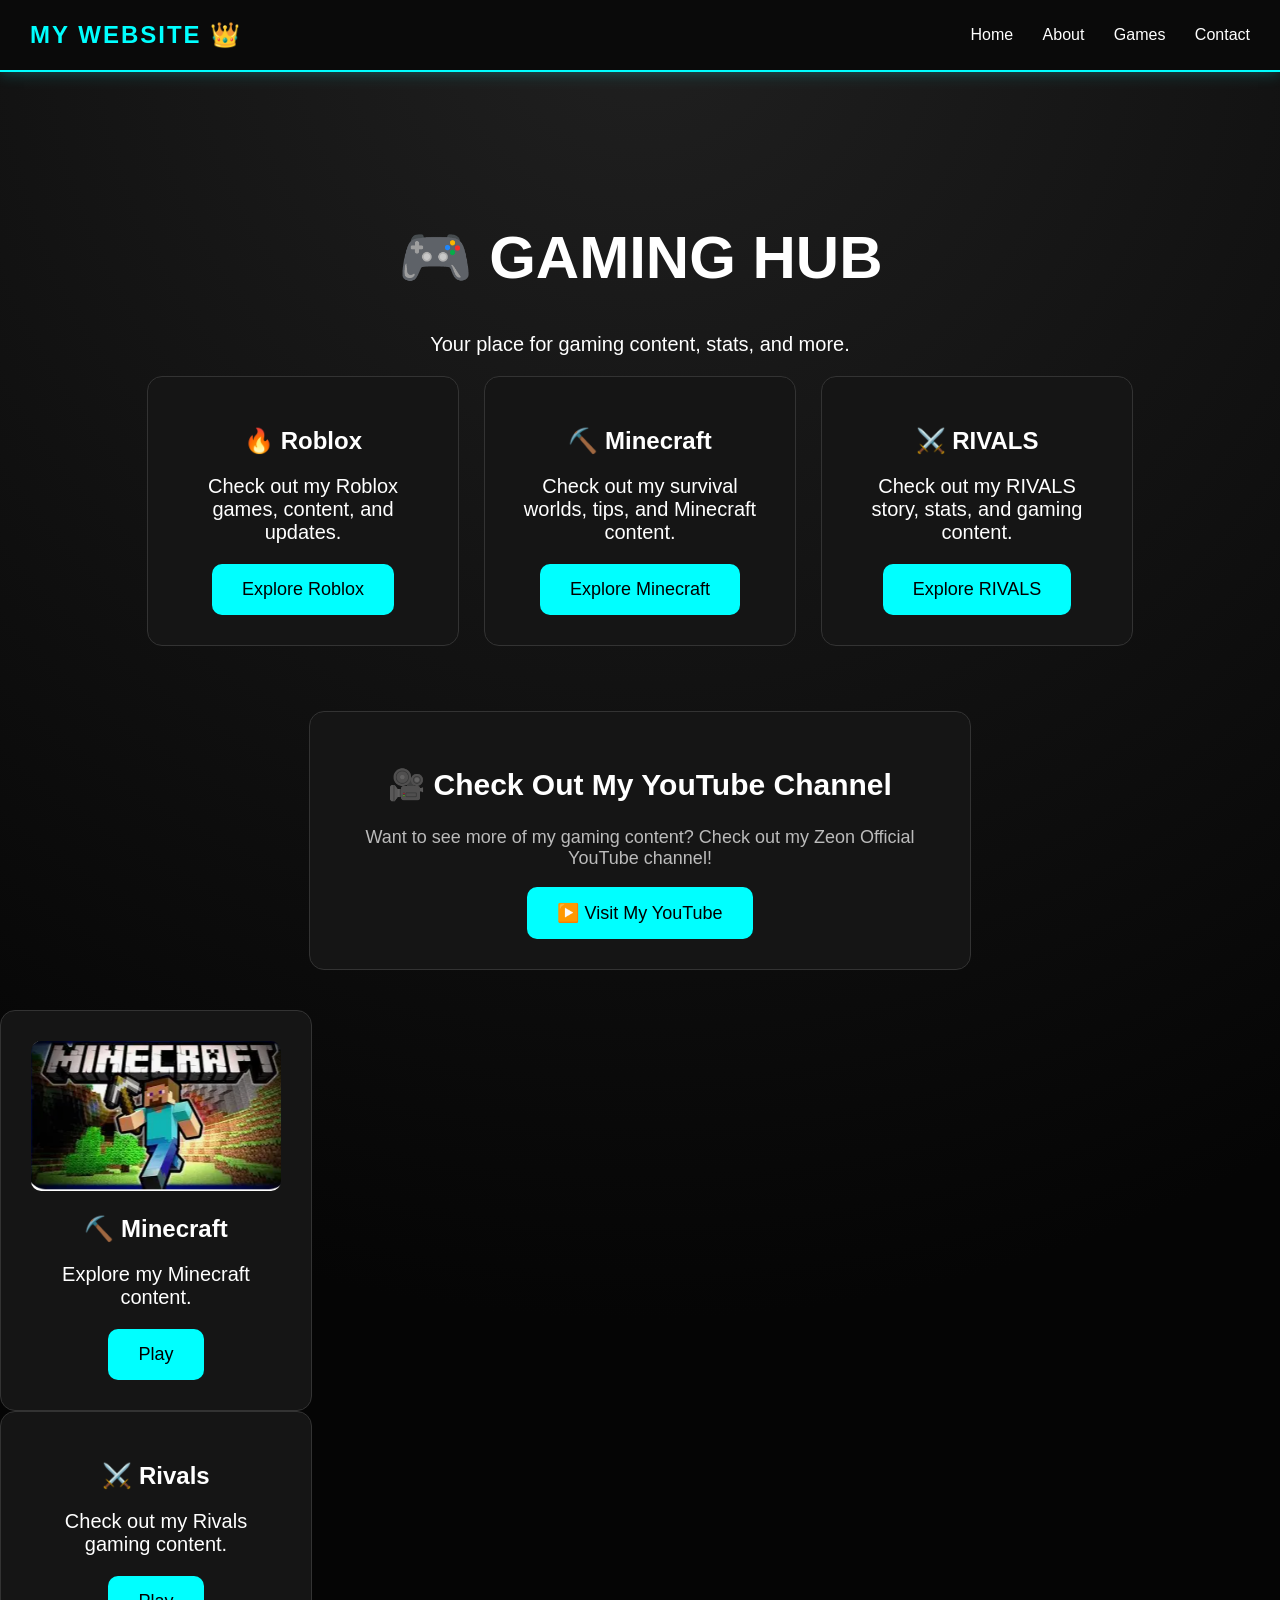
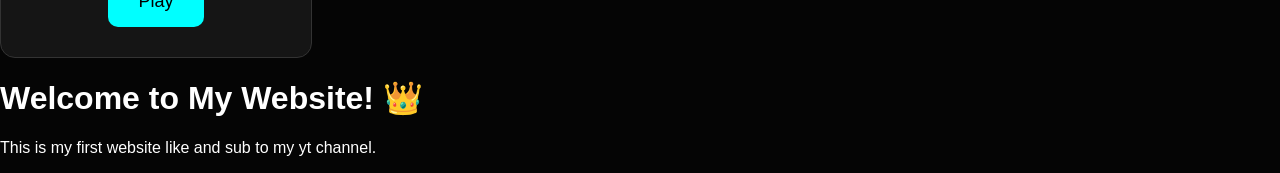
<file: index.html>
<!DOCTYPE html>
<html>
<head>
    <title>My Website</title>
    <link rel="stylesheet" href="style.css">
</head>

<body>

    <nav>
        <h2>MY WEBSITE 👑</h2>

        <div>
            <a href="about.html">Home</a>
            <a href="#">About</a>
            <a href="games.html">Games</a>
            <a href="contact.html">Contact</a>
        </div>
    </nav>

<main class="gaming">
    <div class="intro">
    <h1>🎮 GAMING HUB</h1>
    <p>Your place for gaming content, stats, and more.</p>
</div>

    <div class="games">

    <div class="game-card">
        <h2>🔥 Roblox</h2>
        <p>Check out my Roblox games, content, and updates.</p>
        <a href="roblox.html">
            <button>Explore Roblox</button>
        </a>
    </div>

    <div class="game-card">
        <h2>⛏️ Minecraft</h2>
        <p>Check out my survival worlds, tips, and Minecraft content.</p>
        <a href="minecraft.html">
            <button>Explore Minecraft</button>
        </a>
    </div>

    <div class="game-card">
        <h2>⚔️ RIVALS</h2>
        <p>Check out my RIVALS story, stats, and gaming content.</p>
        <a href="rivals.html">
            <button>Explore RIVALS</button>
        </a>
    </div>

<div class="rivals-info">

    <h2>🎥 Check Out My YouTube Channel</h2>

    <p>
        Want to see more of my gaming content?
        Check out my Zeon Official YouTube channel!
    </p>

    <a href="https://www.youtube.com/@zeonofficial-g4p" target="_blank">
        <button>▶️ Visit My YouTube</button>
    </a>

</div>

</div>

        <div class="game-card">
            <img src="minecraft.png.png" alt="Minecraft">

            <h2>⛏️ Minecraft</h2>
            <p>Explore my Minecraft content.</p>
            <a href="minecraft.html">
    <button>Play</button>
</a>
        </div>

<div class="game-card">
    <h2>⚔️ Rivals</h2>
    <p>Check out my Rivals gaming content.</p>
<a href="rivals.html">
    <button>Play</button>
</a>
    
</div>
        </div>
    </div>
</main>
    <h1>Welcome to My Website! 👑</h1>
    <p>This is my first website like and sub to my yt channel.</p>

</main>
<script>
    function startWebsite() {
        alert("Welcome to my website! 🔥");
    }
</script>
</body>
</html>
</file>
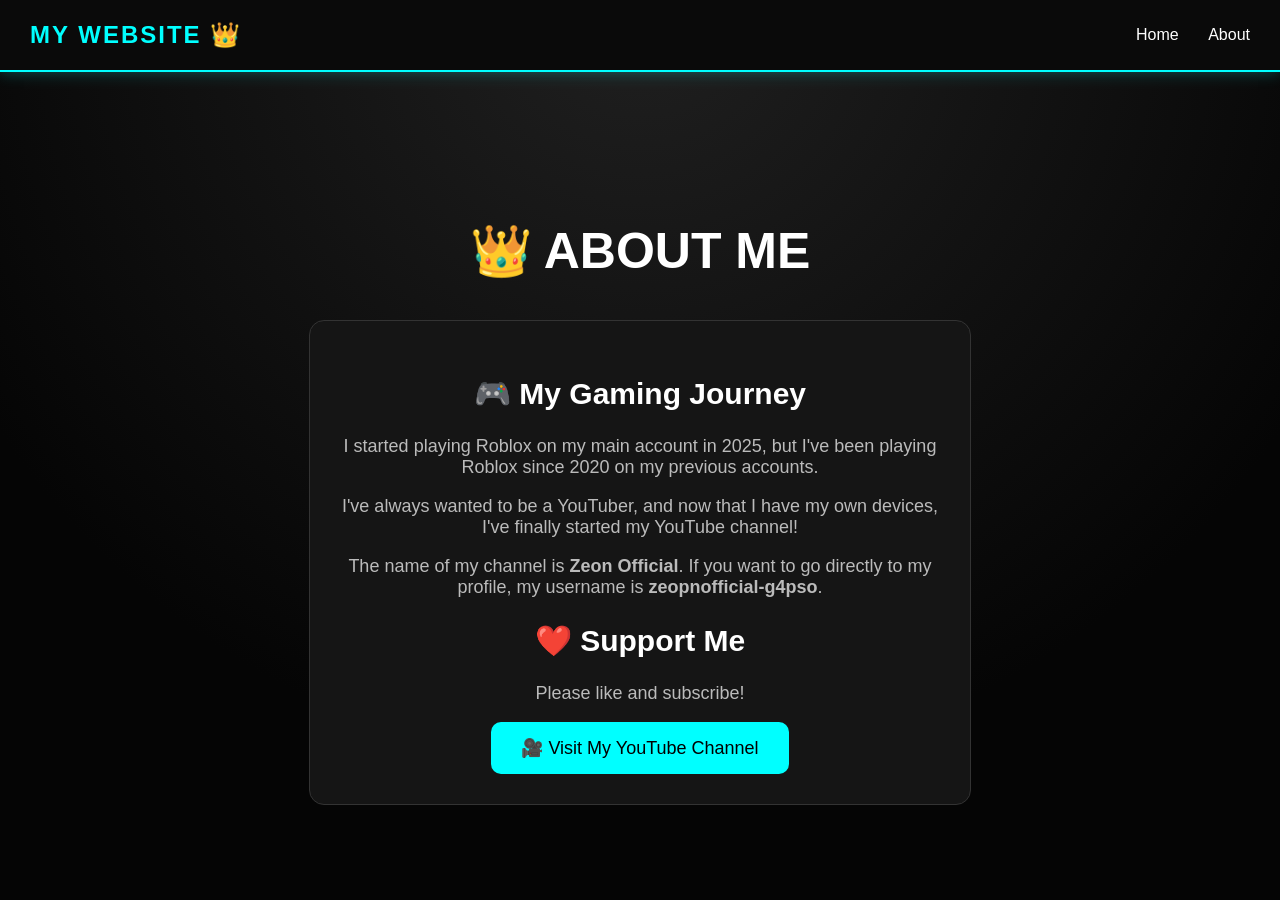
<file: about.html>
<!DOCTYPE html>
<html>
<head>
    <title>About Me</title>
    <link rel="stylesheet" href="style.css">
</head>

<body>

    <nav>
        <h2>MY WEBSITE 👑</h2>

        <div>
            <a href="index.html">Home</a>
            <a href="about.html">About</a>
        </div>
    </nav>

   <main class="gaming">

    <h1>👑 ABOUT ME</h1>

    <div class="rivals-info">

        <h2>🎮 My Gaming Journey</h2>

        <p>
            I started playing Roblox on my main account in 2025,
            but I've been playing Roblox since 2020 on my previous accounts.
        </p>

        <p>
            I've always wanted to be a YouTuber, and now that I have
            my own devices, I've finally started my YouTube channel!
        </p>

        <p>
            The name of my channel is <strong>Zeon Official</strong>.
            If you want to go directly to my profile, my username is
            <strong>zeopnofficial-g4pso</strong>.
        </p>

        <h2>❤️ Support Me</h2>

        <p>
            Please like and subscribe!
        </p><a href="https://www.youtube.com/@zeonofficial-g4p" target="_blank">
    <button>🎥 Visit My YouTube Channel</button>
</a>

    </div>

</main>

</body>
</html>
</file>
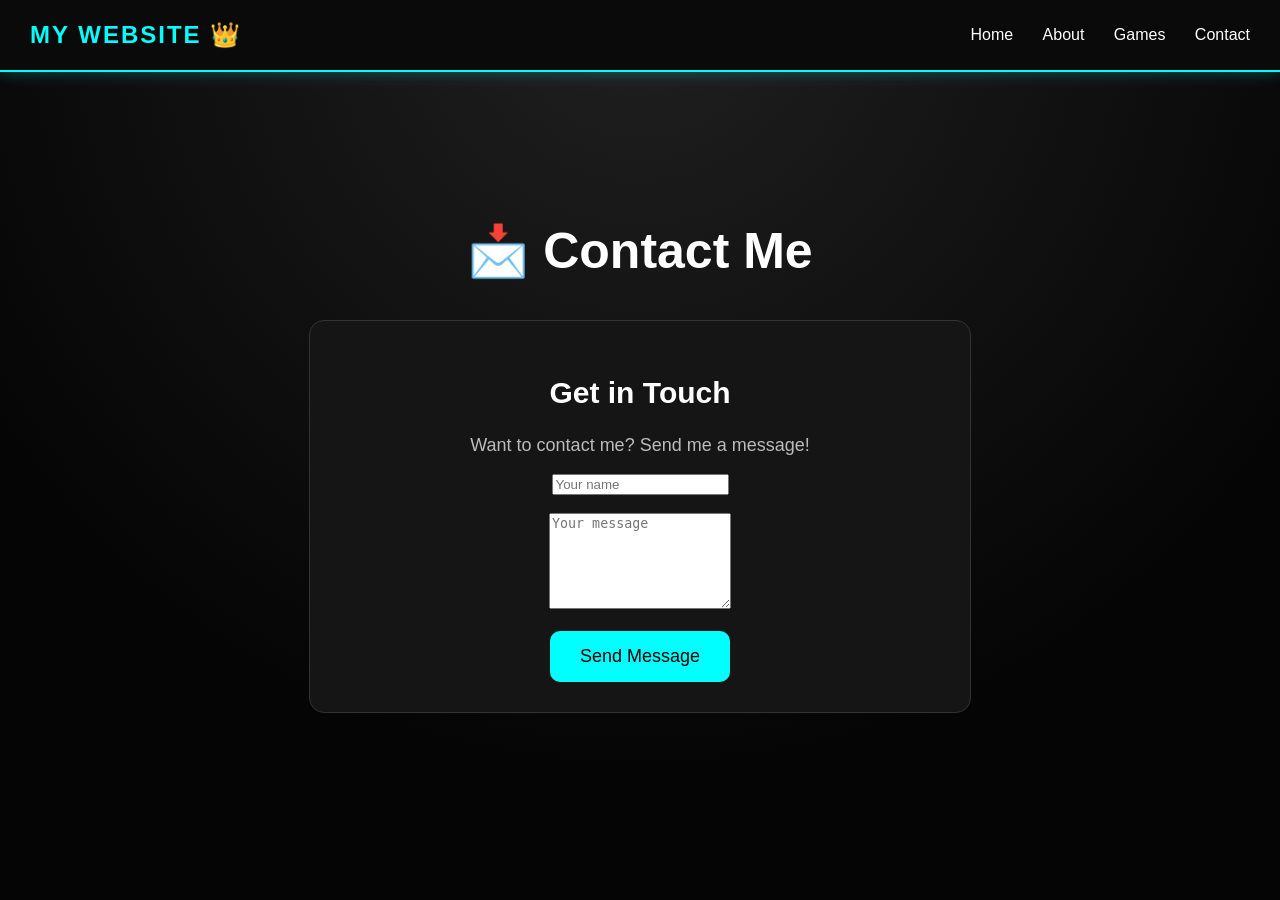
<file: contact.html>
<!DOCTYPE html>
<html>
<head>
    <title>Contact</title>
    <link rel="stylesheet" href="style.css">
</head>

<body>

<nav>
    <h2>MY WEBSITE 👑</h2>

    <div>
        <a href="index.html">Home</a>
        <a href="about.html">About</a>
        <a href="games.html">Games</a>
        <a href="contact.html">Contact</a>
    </div>
</nav>

<main class="gaming">
    <h1>📩 Contact Me</h1>

    <div class="rivals-info">
        <h2>Get in Touch</h2>

        <p>Want to contact me? Send me a message!</p>
<form action="https://formspree.io/f/mrpzpbvk" method="POST">
            <input type="text" name="name" placeholder="Your name" required>
            <br><br>
<textarea name="message" placeholder="Your message" rows="6" required></textarea>
            <br><br>

            <button type="submit">Send Message</button>
        </form>
    </div>
</main>
<script>
</body>
</html>
</file>
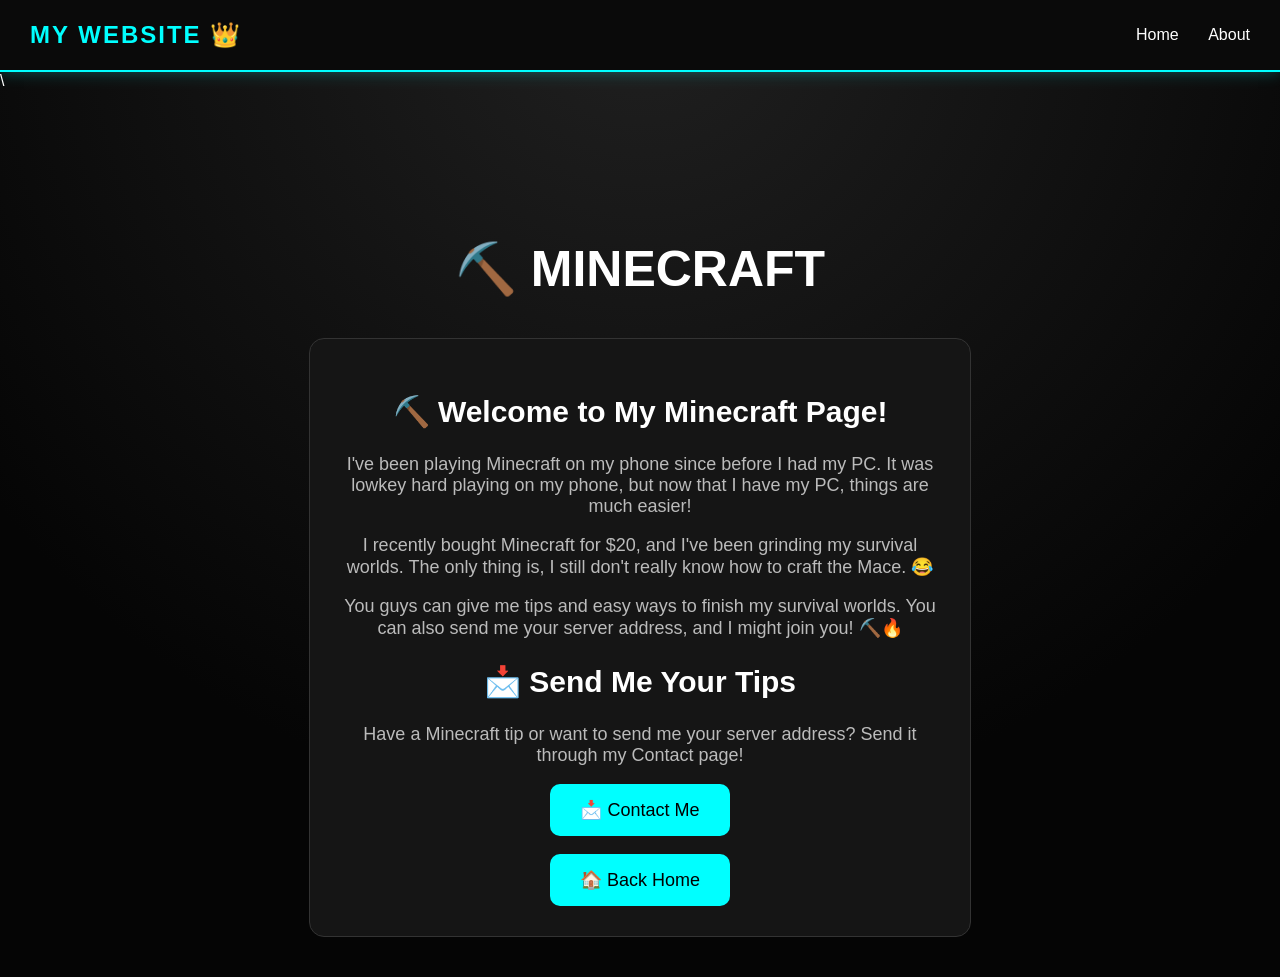
<file: minecraft.html>
<!DOCTYPE html>
<html>
<head>
    <title>Minecraft</title>
    <link rel="stylesheet" href="style.css">
</head>

<body>

<nav>
    <h2>MY WEBSITE 👑</h2>

    <div>
        <a href="index.html">Home</a>
        <a href="about.html">About</a>
    </div>
</nav>

\<main class="gaming">

    <h1>⛏️ MINECRAFT</h1>

    <div class="rivals-info">

        <h2>⛏️ Welcome to My Minecraft Page!</h2>

        <p>
            I've been playing Minecraft on my phone since before I had
            my PC. It was lowkey hard playing on my phone, but now that
            I have my PC, things are much easier!
        </p>

        <p>
            I recently bought Minecraft for $20, and I've been grinding
            my survival worlds. The only thing is, I still don't really
            know how to craft the Mace. 😂
        </p>

        <p>
            You guys can give me tips and easy ways to finish my survival
            worlds. You can also send me your server address, and I might
            join you! ⛏️🔥
        </p>

        <h2>📩 Send Me Your Tips</h2>

        <p>
            Have a Minecraft tip or want to send me your server address?
            Send it through my Contact page!
        </p>

        <a href="contact.html">
            <button>📩 Contact Me</button>
        </a>

        <br><br>

        <a href="index.html">
            <button>🏠 Back Home</button>
        </a>

    </div>

</main>

</body>
</html>
</file>
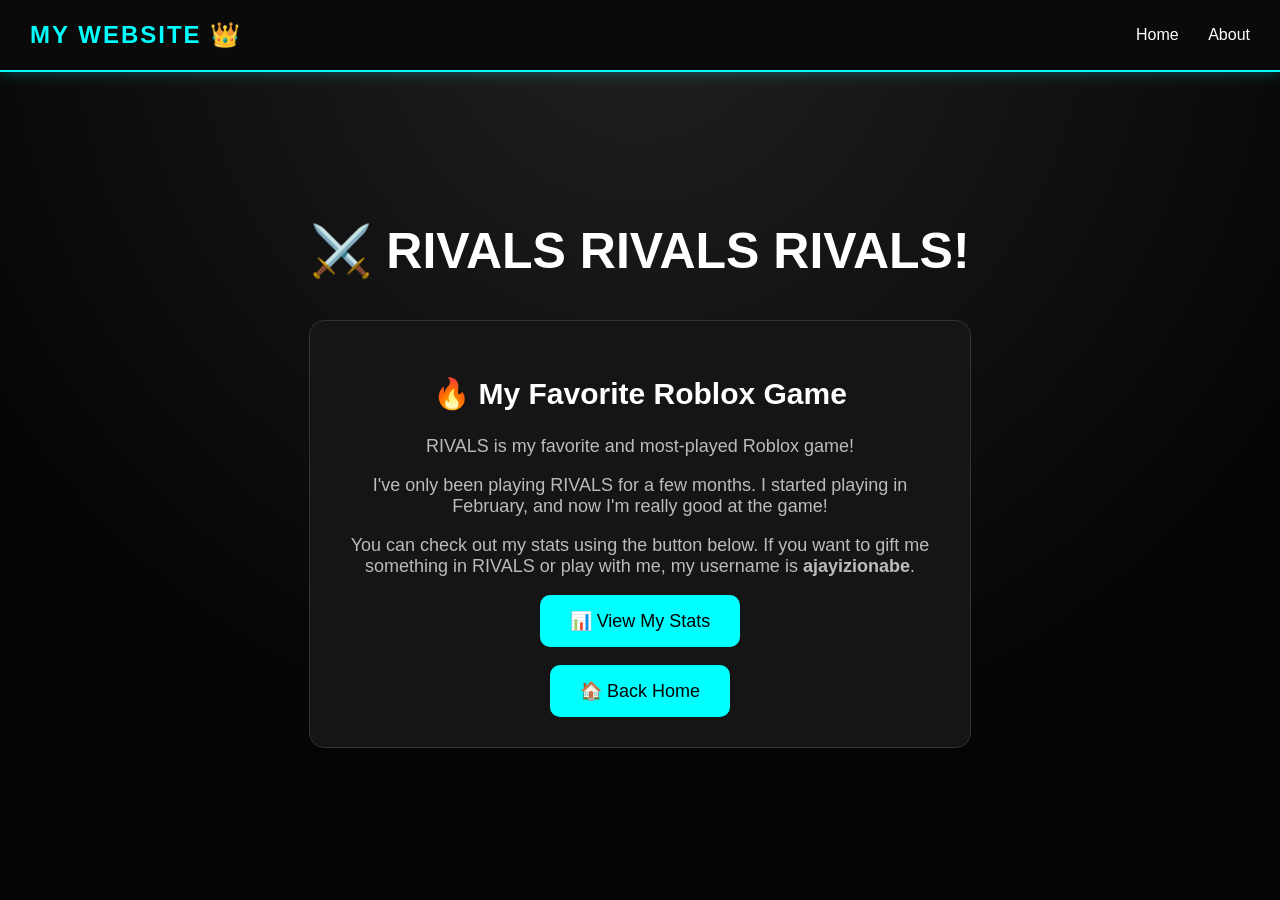
<file: rivals.html>
<!DOCTYPE html>
<html>
<head>
    <title>Rivals</title>
    <link rel="stylesheet" href="style.css">
</head>

<body>

<nav>
    <h2>MY WEBSITE 👑</h2>

    <div>
        <a href="index.html">Home</a>
        <a href="about.html">About</a>
    </div>
</nav>

<main class="gaming">

    <h1>⚔️ RIVALS RIVALS RIVALS!</h1>

    <div class="rivals-info">

        <h2>🔥 My Favorite Roblox Game</h2>

        <p>
            RIVALS is my favorite and most-played Roblox game!
        </p>

        <p>
            I've only been playing RIVALS for a few months.
            I started playing in February, and now I'm really good
            at the game!
        </p>

        <p>
            You can check out my stats using the button below.
            If you want to gift me something in RIVALS or play with me,
            my username is <strong>ajayizionabe</strong>.
        </p>

        <a href="stats.html">
            <button>📊 View My Stats</button>
        </a>

        <br><br>

        <a href="index.html">
            <button>🏠 Back Home</button>
        </a>

    </div>

</main>

</body>
</html>
</file>
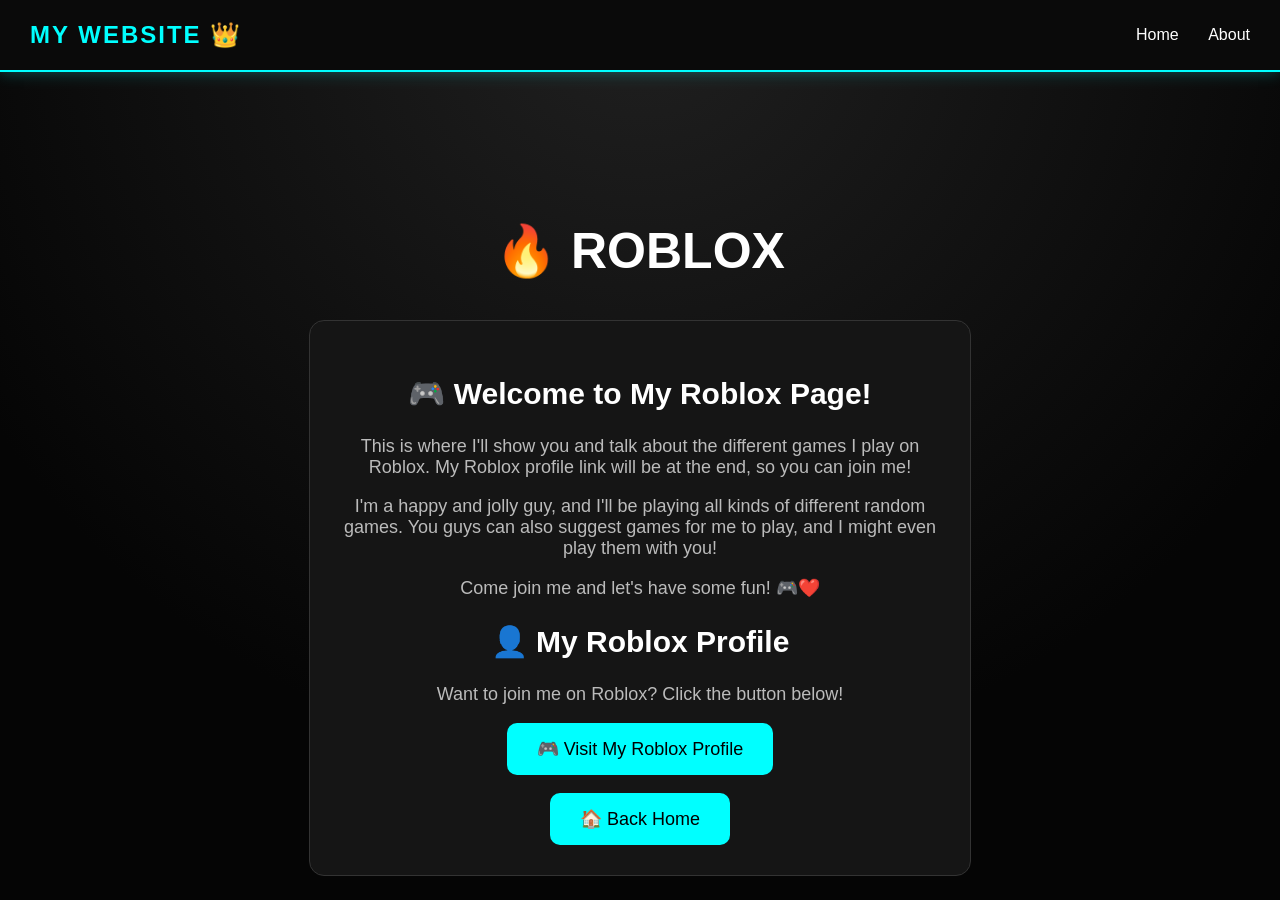
<file: roblox.html>
<!DOCTYPE html>
<html>
<head>
    <title>Roblox</title>
    <link rel="stylesheet" href="style.css">
</head>

<body>

<nav>
    <h2>MY WEBSITE 👑</h2>

    <div>
        <a href="index.html">Home</a>
        <a href="about.html">About</a>
    </div>
</nav>

<main class="gaming">

    <h1>🔥 ROBLOX</h1>

    <div class="rivals-info">

        <h2>🎮 Welcome to My Roblox Page!</h2>

        <p>
            This is where I'll show you and talk about the different
            games I play on Roblox. My Roblox profile link will be
            at the end, so you can join me!
        </p>

        <p>
            I'm a happy and jolly guy, and I'll be playing all kinds
            of different random games. You guys can also suggest games
            for me to play, and I might even play them with you!
        </p>

        <p>
            Come join me and let's have some fun! 🎮❤️
        </p>

        <h2>👤 My Roblox Profile</h2>

        <p>
            Want to join me on Roblox? Click the button below!
        </p>

        <a href="https://www.roblox.com/users/10159084883/profile" target="_blank">
            <button>🎮 Visit My Roblox Profile</button>
        </a>

        <br><br>

        <a href="index.html">
            <button>🏠 Back Home</button>
        </a>

    </div>

</main>

</body>
</html>
</file>
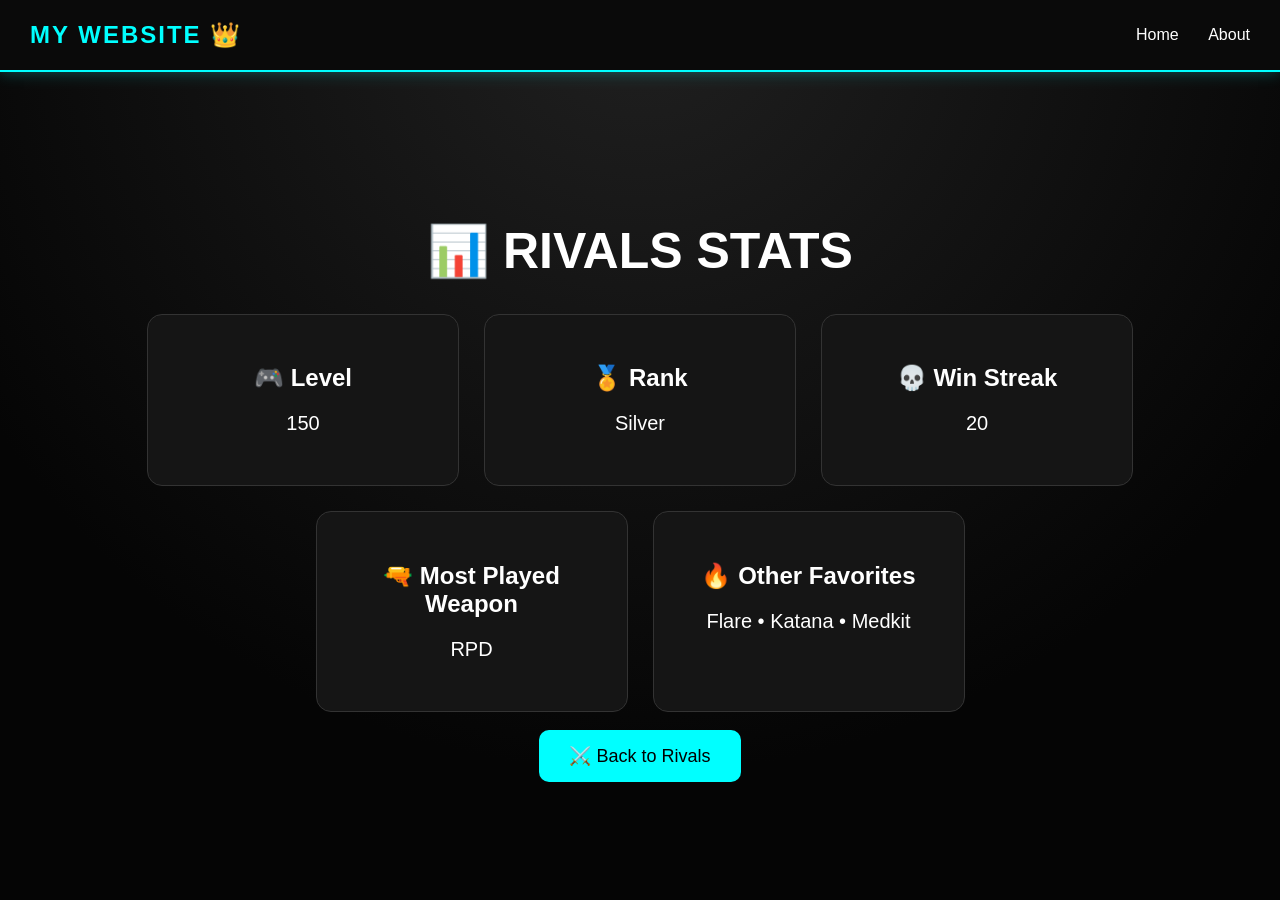
<file: stats.html>
<!DOCTYPE html>
<html>
<head>
    <title>Rivals Stats</title>
    <link rel="stylesheet" href="style.css">
</head>

<body>

<nav>
    <h2>MY WEBSITE 👑</h2>

    <div>
        <a href="index.html">Home</a>
        <a href="about.html">About</a>
    </div>
</nav>
<main class="gaming">

    <h1>📊 RIVALS STATS</h1>

    <div class="games">

        <div class="game-card">
            <h2>🎮 Level</h2>
            <p>150</p>
        </div>

        <div class="game-card">
            <h2>🏅 Rank</h2>
            <p>Silver</p>
        </div>

        <div class="game-card">
            <h2>💀 Win Streak</h2>
            <p>20</p>
        </div>

        <div class="game-card">
            <h2>🔫 Most Played Weapon</h2>
            <p>RPD</p>
        </div>

        <div class="game-card">
            <h2>🔥 Other Favorites</h2>
            <p>Flare • Katana • Medkit</p>
        </div>

    </div>

    <br>

    <a href="rivals.html">
        <button>⚔️ Back to Rivals</button>
    </a>

</main>
    

</body>
</html>
</file>
<file: style.css>
body {
    margin: 0;
    background-color: #050505;
    color: white;
    font-family: Arial;
    background-image: radial-gradient(circle at top, #202020, #050505 70%);
    min-height: 100vh;
}


nav {
    height: 70px;
    background-color: #0a0a0a;
    display: flex;
    align-items: center;
    justify-content: space-between;
    padding: 0 30px;
    border-bottom: 2px solid cyan;
    box-shadow: 0 0 15px rgba(0, 255, 255, 0.3);
}

nav h2 {
     color: cyan;
    letter-spacing: 2px;
    margin: 0;
}

nav a {
    color: white;
    text-decoration: none;
    margin-left: 25px;
}

nav a:hover {
    color: cyan;
}

main {
    text-align: center;
    margin-top: 150px;
}

main h1 {
    font-size: 50px;
}

main p {
    font-size: 20px;
}button {
    background-color: cyan;
    color: black;
    border: none;
    padding: 15px 30px;
    font-size: 18px;
    border-radius: 10px;
    cursor: pointer;
}

button:hover {
    transform: scale(1.1);
}.game-card {
    background-color: #151515;
    width: 250px;
    padding: 30px;
    border-radius: 15px;
    border: 1px solid #333;
    transition: 0.3s;
}

.game-card:hover {
    transform: translateY(-10px);
    border-color: cyan;
    box-shadow: 0 0 20px cyan;
}.games {
    display: flex;
    justify-content: center;
    gap: 25px;
    flex-wrap: wrap;
}.game-card img {
    width: 100%;
    height: 150px;
    object-fit: cover;
    border-radius: 10px;
}.rivals-info {
    background-color: #151515;
    max-width: 600px;
    margin: 40px auto;
    padding: 30px;
    border-radius: 15px;
    border: 1px solid #333;
}

.rivals-info h2 {
    font-size: 30px;
}

.rivals-info p {
    color: #bbb;
    font-size: 18px;
}box-shadow: 0 0 20px cyan;
.intro {
    text-align: center;
    margin-bottom: 50px;
}

.intro h1 {
    font-size: 60px;
}

.intro p {
    font-size: 20px;
}
</file>
